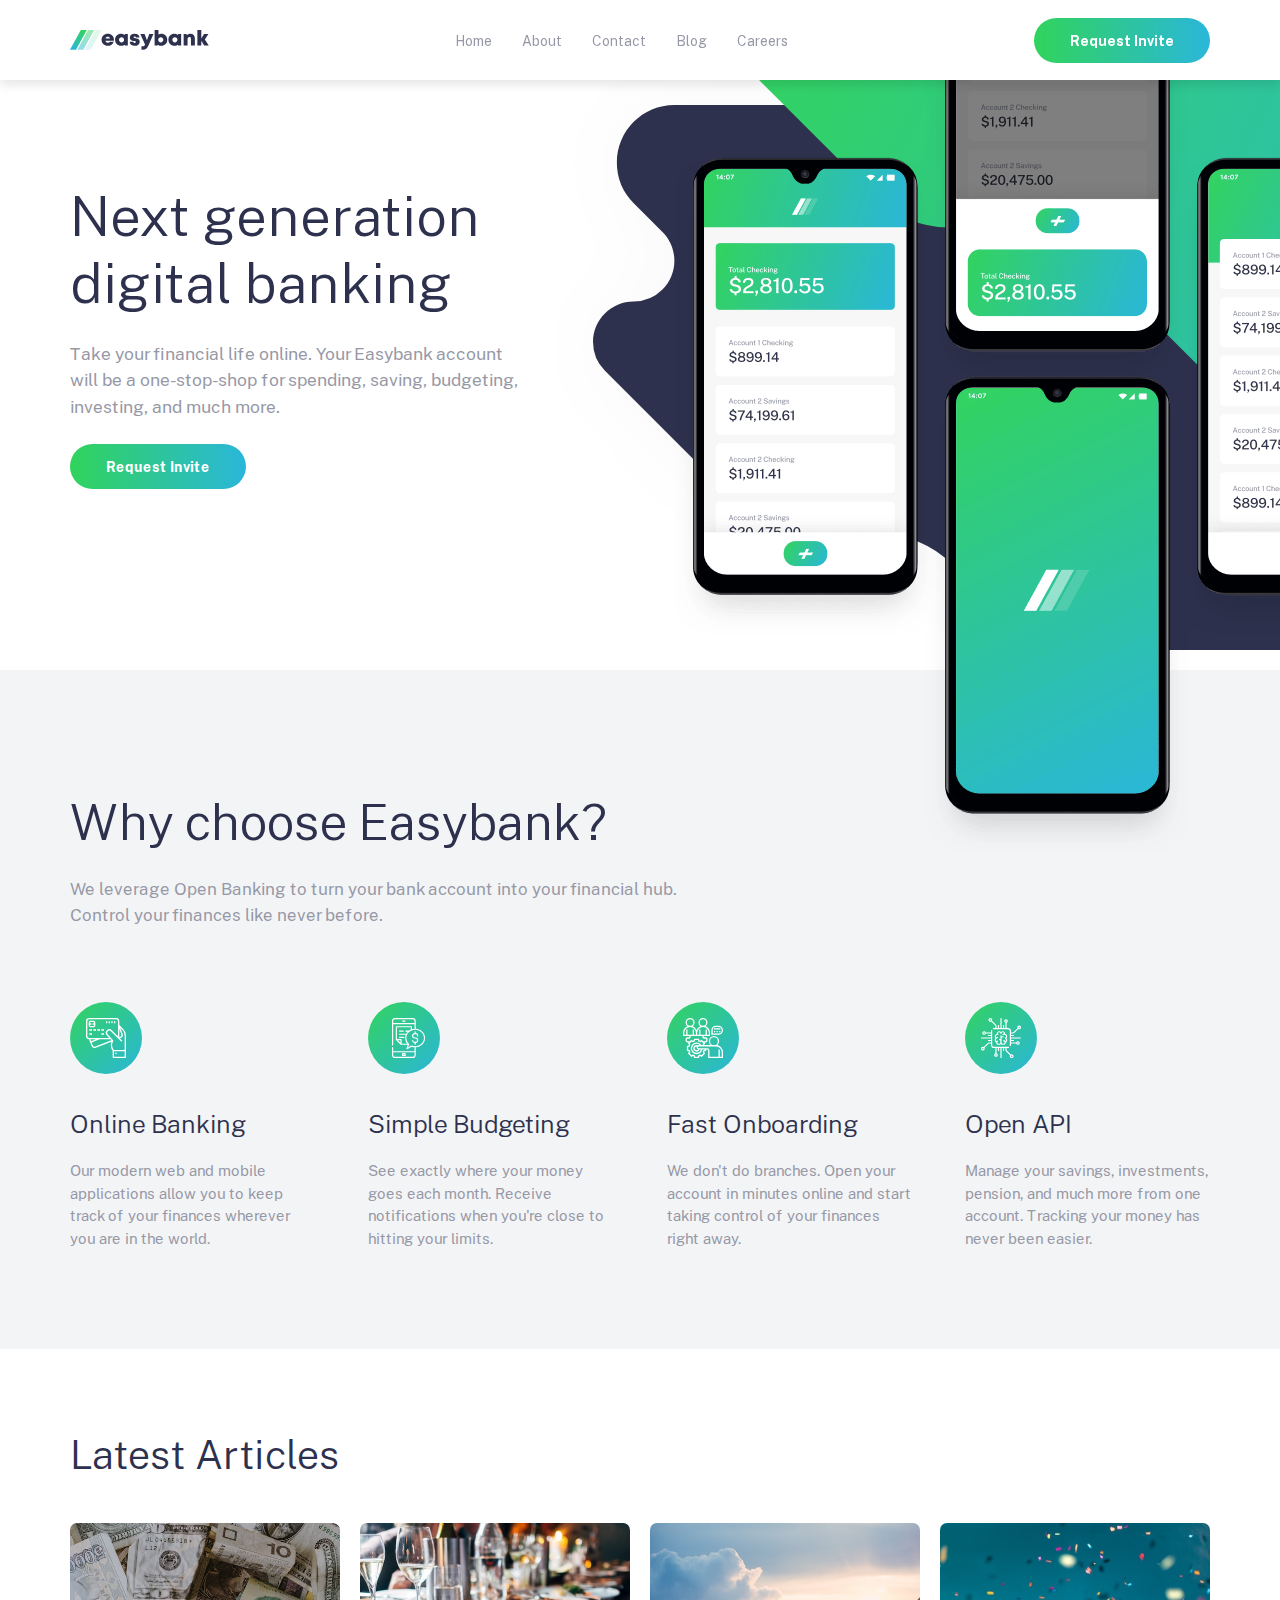
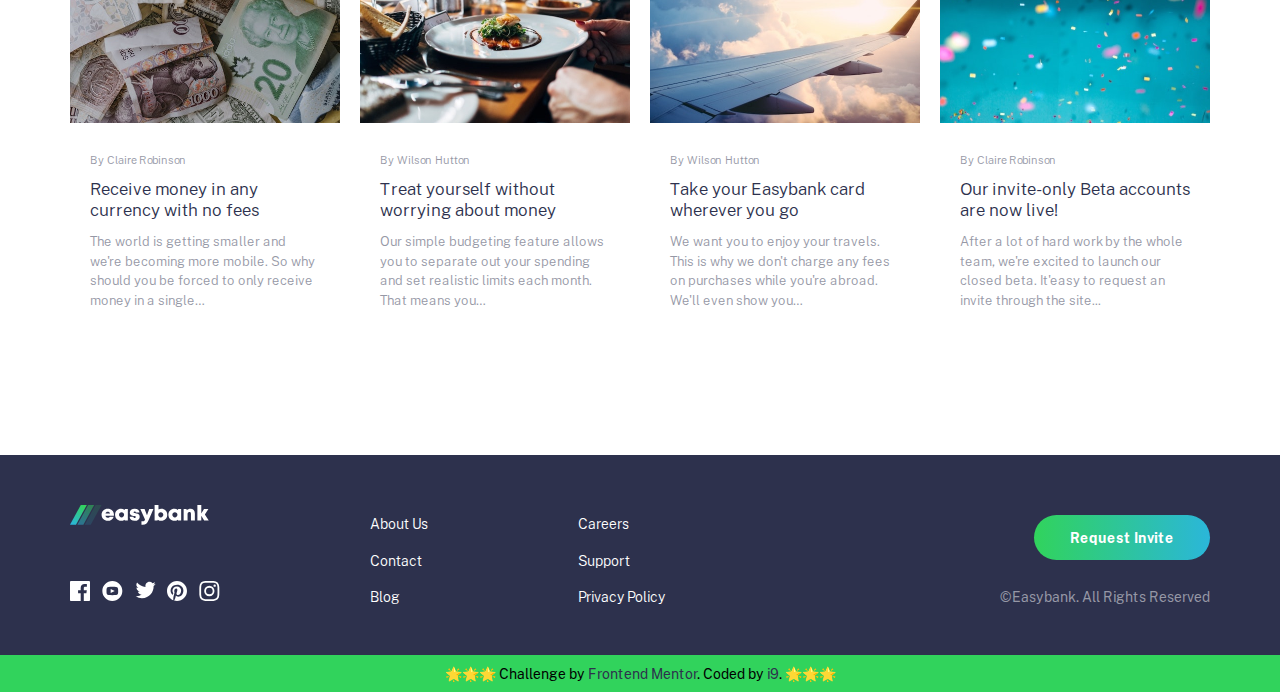
<file: index.html>
<!DOCTYPE html>
<html lang="en">
  <head>
    <meta charset="UTF-8" />
    <meta name="viewport" content="width=device-width, initial-scale=1.0" />
    <!-- displays site properly based on user's device -->

    <link
      rel="icon"
      type="image/png"
      sizes="32x32"
      href="./images/favicon-32x32.png"
    />

    <title>Easybank landing page</title>

    <link rel="stylesheet" href="./css/global.css" />
    <link rel="stylesheet" href="./css/desktop.css" />
    <link rel="stylesheet" href="./css/tablet.css" />
    <link rel="stylesheet" href="./css/mobile.css" />
  </head>

  <body>
    <header>
      <div class="header-container">
        <div class="logo">
          <img src="./images/logo.svg" alt="logo" />
        </div>
        <nav class="header-nav">
          <a href="#">Home</a>
          <a href="#">About</a>
          <a href="#">Contact</a>
          <a href="#">Blog</a>
          <a href="#">Careers</a>
        </nav>
        <div>
          <button class="cta header-cta">Request Invite</button>
          <button id="mobile-nav-toggle" class="mobile-nav-toggle">
            <img id="nav-open-icon" src="./images/icon-hamburger.svg" alt="" />
            <img id="nav-close-icon" src="./images/icon-close.svg" alt="" />
          </button>
        </div>
      </div>
      <div id="mobile-nav-wrapper" class="mobile-nav-wrapper">
        <nav class="mobile-nav">
          <a href="#">Home</a>
          <a href="#">About</a>
          <a href="#">Contact</a>
          <a href="#">Blog</a>
          <a href="#">Careers</a>
        </nav>
      </div>
    </header>
    <main>
      <section class="hero-wrapper">
        <div class="hero-container">
          <div class="hero-content">
            <p class="hero-hd-text">Next generation digital banking</p>
            <p class="hero-info-text">
              Take your financial life online. Your Easybank account will be a
              one-stop-shop for spending, saving, budgeting, investing, and much
              more.
            </p>
            <button class="cta hero-cta">Request Invite</button>
          </div>
          <div class="hero-mock">
            <img class="hero-img" src="./images/image-mockups.png" alt="">
          </div>
        </div>
      </section>

      <section class="services-wrapper">
        <div class="services-container">
          <div class="services-intro">
            <p class="services-intro-hd">Why choose Easybank?</p>
            <p class="services-intro-info">
              We leverage Open Banking to turn your bank account into your
              financial hub. Control your finances like never before.
            </p>
          </div>
          <div class="services-cards-group">
            <div class="service-card">
              <div class="service-icon">
                <img src="./images/icon-online.svg" alt="Online Banking" />
              </div>
              <p class="service-title">Online Banking</p>
              <p class="service-info">
                Our modern web and mobile applications allow you to keep track
                of your finances wherever you are in the world.
              </p>
            </div>
            <div class="service-card">
              <div class="service-icon">
                <img src="./images/icon-budgeting.svg" alt="Simple Budgeting" />
              </div>
              <p class="service-title">Simple Budgeting</p>
              <p class="service-info">
                See exactly where your money goes each month. Receive
                notifications when you&apos;re close to hitting your limits.
              </p>
            </div>
            <div class="service-card">
              <div class="service-icon">
                <img src="./images/icon-onboarding.svg" alt="Fast Onboarding" />
              </div>
              <p class="service-title">Fast Onboarding</p>
              <p class="service-info">
                We don&apos;t do branches. Open your account in minutes online
                and start taking control of your finances right away.
              </p>
            </div>
            <div class="service-card">
              <div class="service-icon">
                <img src="./images/icon-api.svg" alt="Open API" />
              </div>
              <p class="service-title">Open API</p>
              <p class="service-info">
                Manage your savings, investments, pension, and much more from
                one account. Tracking your money has never been easier.
              </p>
            </div>
          </div>
        </div>
      </section>

      <section class="articles-section-wrapper">
        <div class="articles-section-container">
          <p class="articles-section-title">Latest Articles</p>

          <div class="articles-cards-group">
            <div class="article-card">
              <div class="article-card-cover-image">
                <img src="./images/image-currency.jpg" alt="" />
              </div>
              <div class="article-card-content">
                <p class="article-author">By Claire Robinson</p>
                <a href="#" class="article-title">
                  Receive money in any currency with no fees
                </a>
                <p class="article-intro">
                  The world is getting smaller and we&apos;re becoming more
                  mobile. So why should you be forced to only receive money in a
                  single…
                </p>
              </div>
            </div>

            <div class="article-card">
              <div class="article-card-cover-image">
                <img src="./images/image-restaurant.jpg" alt="" />
              </div>
              <div class="article-card-content">
                <p class="article-author">By Wilson Hutton</p>
                <a href="#" class="article-title">
                  Treat yourself without worrying about money
                </a>
                <p class="article-intro">
                  Our simple budgeting feature allows you to separate out your
                  spending and set realistic limits each month. That means you…
                </p>
              </div>
            </div>

            <div class="article-card">
              <div class="article-card-cover-image">
                <img src="./images/image-plane.jpg" alt="" />
              </div>
              <div class="article-card-content">
                <p class="article-author">By Wilson Hutton</p>
                <a href="#" class="article-title">
                  Take your Easybank card wherever you go
                </a>
                <p class="article-intro">
                  We want you to enjoy your travels. This is why we don&apos;t
                  charge any fees on purchases while you&apos;re abroad.
                  We&apos;ll even show you…
                </p>
              </div>
            </div>

            <div class="article-card">
              <div class="article-card-cover-image">
                <img src="./images/image-confetti.jpg" alt="" />
              </div>
              <div class="article-card-content">
                <p class="article-author">By Claire Robinson</p>
                <a href="#" class="article-title">
                  Our invite-only Beta accounts are now live!
                </a>
                <p class="article-intro">
                  After a lot of hard work by the whole team, we&apos;re excited
                  to launch our closed beta. It&apos;easy to request an invite
                  through the site...
                </p>
              </div>
            </div>
          </div>
        </div>
      </section>
    </main>

    <footer>
      <div class="footer-container">
        <div class="logo-and-socials">
          <div class="footer-logo">
            <img src="./images/logo-white.svg" alt="logo" />
          </div>
          <div class="socials">
            <a class="facebook" href="#">
              <svg xmlns="http://www.w3.org/2000/svg" width="20" height="20"><path fill="#FFF" d="M18.896 0H1.104C.494 0 0 .494 0 1.104v17.793C0 19.506.494 20 1.104 20h9.58v-7.745H8.076V9.237h2.606V7.01c0-2.583 1.578-3.99 3.883-3.99 1.104 0 2.052.082 2.329.119v2.7h-1.598c-1.254 0-1.496.597-1.496 1.47v1.928h2.989l-.39 3.018h-2.6V20h5.098c.608 0 1.102-.494 1.102-1.104V1.104C20 .494 19.506 0 18.896 0z"/></svg>
            </a>
            <a class="youtube" href="#">
              <svg xmlns="http://www.w3.org/2000/svg" width="21" height="20"><path fill="#FFF" d="M10.333 0c-5.522 0-10 4.478-10 10 0 5.523 4.478 10 10 10 5.523 0 10-4.477 10-10 0-5.522-4.477-10-10-10zm3.701 14.077c-1.752.12-5.653.12-7.402 0C4.735 13.947 4.514 13.018 4.5 10c.014-3.024.237-3.947 2.132-4.077 1.749-.12 5.651-.12 7.402 0 1.898.13 2.118 1.059 2.133 4.077-.015 3.024-.238 3.947-2.133 4.077zM8.667 8.048l4.097 1.949-4.097 1.955V8.048z"/></svg>
            </a>
            <a class="twitter" href="#">
              <svg xmlns="http://www.w3.org/2000/svg" width="21" height="18"><path fill="#FFF" d="M20.667 2.797a8.192 8.192 0 01-2.357.646 4.11 4.11 0 001.804-2.27 8.22 8.22 0 01-2.606.996A4.096 4.096 0 0014.513.873c-2.649 0-4.595 2.472-3.997 5.038a11.648 11.648 0 01-8.457-4.287 4.109 4.109 0 001.27 5.478A4.086 4.086 0 011.47 6.59c-.045 1.901 1.317 3.68 3.29 4.075a4.113 4.113 0 01-1.853.07 4.106 4.106 0 003.834 2.85 8.25 8.25 0 01-6.075 1.7 11.616 11.616 0 006.29 1.843c7.618 0 11.922-6.434 11.662-12.205a8.354 8.354 0 002.048-2.124z"/></svg>
            </a>
            <a class="pinterest" href="#">
              <svg xmlns="http://www.w3.org/2000/svg" width="20" height="20"><path fill="#FFF" d="M10 0C4.478 0 0 4.477 0 10c0 4.237 2.636 7.855 6.356 9.312-.088-.791-.167-2.005.035-2.868.182-.78 1.172-4.97 1.172-4.97s-.299-.6-.299-1.486c0-1.39.806-2.428 1.81-2.428.852 0 1.264.64 1.264 1.408 0 .858-.545 2.14-.828 3.33-.236.995.5 1.807 1.48 1.807 1.778 0 3.144-1.874 3.144-4.58 0-2.393-1.72-4.068-4.177-4.068-2.845 0-4.515 2.135-4.515 4.34 0 .859.331 1.781.745 2.281a.3.3 0 01.069.288l-.278 1.133c-.044.183-.145.223-.335.134-1.249-.581-2.03-2.407-2.03-3.874 0-3.154 2.292-6.052 6.608-6.052 3.469 0 6.165 2.473 6.165 5.776 0 3.447-2.173 6.22-5.19 6.22-1.013 0-1.965-.525-2.291-1.148l-.623 2.378c-.226.869-.835 1.958-1.244 2.621.937.29 1.931.446 2.962.446 5.522 0 10-4.477 10-10S15.522 0 10 0z"/></svg>
            </a>
            <a class="instagram" href="#">
              <svg xmlns="http://www.w3.org/2000/svg" width="21" height="20"><path fill="#FFF" d="M10.333 1.802c2.67 0 2.987.01 4.042.059 2.71.123 3.976 1.409 4.1 4.099.048 1.054.057 1.37.057 4.04 0 2.672-.01 2.988-.058 4.042-.124 2.687-1.386 3.975-4.099 4.099-1.055.048-1.37.058-4.042.058-2.67 0-2.986-.01-4.04-.058-2.717-.124-3.976-1.416-4.1-4.1-.048-1.054-.058-1.37-.058-4.041 0-2.67.01-2.986.058-4.04.124-2.69 1.387-3.977 4.1-4.1 1.054-.048 1.37-.058 4.04-.058zm0-1.802C7.618 0 7.278.012 6.211.06 2.579.227.56 2.242.394 5.877.345 6.944.334 7.284.334 10s.011 3.057.06 4.123c.166 3.632 2.181 5.65 5.816 5.817 1.068.048 1.408.06 4.123.06 2.716 0 3.057-.012 4.124-.06 3.628-.167 5.651-2.182 5.816-5.817.049-1.066.06-1.407.06-4.123s-.011-3.056-.06-4.122C20.11 2.249 18.093.228 14.458.06 13.39.01 13.049 0 10.333 0zm0 4.865a5.135 5.135 0 100 10.27 5.135 5.135 0 000-10.27zm0 8.468a3.333 3.333 0 110-6.666 3.333 3.333 0 010 6.666zm5.339-9.87a1.2 1.2 0 10-.001 2.4 1.2 1.2 0 000-2.4z"/></svg>
            </a>
          </div>
        </div>
        <div class="footer-navs">
          <nav class="footer-nav">
            <a href="#">About Us</a>
            <a href="#">Contact</a>
            <a href="#">Blog</a>
          </nav>
          <nav class="footer-nav">
            <a href="#">Careers</a>
            <a href="#">Support</a>
            <a href="#">Privacy Policy</a>
          </nav>
        </div>
        <div class="cta-and-rights">
          <button class="cta footer-cta">Request Invite</button>
          <p class="copyright">&copy;Easybank. All Rights Reserved</p>
        </div>
      </div>
      <div class="attribution">
        🌟🌟🌟 Challenge by
        <a href="https://www.frontendmentor.io?ref=challenge" target="_blank"
          >Frontend Mentor</a
        >. Coded by <a href="#">i9</a>. 🌟🌟🌟
      </div>
    </footer>
    <script src="./js/script.js"></script>
  </body>
</html>
</file>
<file: css/global.css>
@font-face {
  font-family: 'Public Sans';
  src: url(../fonts/PublicSans-Light.woff2) format('woff2');
  font-weight: 300;
  font-style: normal;
}
@font-face {
  font-family: 'Public Sans';
  src: url(../fonts/PublicSans-Regular.woff2) format('woff2');
  font-weight: 400;
  font-style: normal;
}
@font-face {
  font-family: 'Public Sans';
  src: url(../fonts/PublicSans-Bold.woff2) format('woff2');
  font-weight: 700;
  font-style: normal;
}


* {
  margin: 0;
  padding: 0;
  box-sizing: border-box;
  scroll-behavior: smooth;
  text-decoration: none;
  list-style: none;
  font-family: 'Public Sans';
}

:root {
  --bg-color-one: hsl(0, 0%, 100%);
  --text-color-one: hsl(233, 8%, 62%);
  --text-color-two: hsl(233, 26%, 24%);
  --bg-color-two: hsl(220, 16%, 96%);
  --bg-color: hsl(192, 70%, 51%);
  --btn-color: hsl(136, 65%, 51%);
  --p-font: 1.1rem;
  --big-font: 4rem;
  --h3-font: 1.5rem;
  --mgl-px: 25px;
  --sec-maxw: 1200px;
  --dgl-px: 30px;
}

html, body {
  width: 100%;
  height: 100%;
}

a, button {
  cursor: pointer;
  -webkit-tap-highlight-color: transparent;
}

button {
  outline: none;
  border: none;
  display: block;
}
</file>
<file: css/desktop.css>
header {
  width: 100%;
  background: var(--bg-color-one);
  box-shadow: 0px 5px 10px rgba(0, 0, 0, 0.1);
  position: fixed;
  top: 0;
  z-index: 10;
}

.header-container {
  max-width: var(--sec-maxw);
  margin: 0 auto;  
  height: 80px;
  padding: 0 var(--dgl-px);
  display: flex;
  justify-content: space-between;
  align-items: center;
}

.logo {
  max-height: 20px;
}

.header-nav {
  display: flex;
  height: 100%;
}

.header-nav > a {
  display: flex;
  color: var(--text-color-one);
  align-items: center;
  font-size: 14px;
  height: 100%;
  margin: 0 15px;
  position: relative;
}

.header-nav > a:hover {
  color: var(--text-color-two);
}

.header-nav > a::after {
  content: "";
  position: absolute;
  bottom: 0;
  width: 100%;
  height: 4px;
  background: linear-gradient(to right, var(--btn-color), var(--bg-color));
  opacity: 0;
}

.header-nav > a:hover::after {
  opacity: 1;
}

.cta {
  padding: 14px 36px;
  background: linear-gradient(to right, var(--btn-color), var(--bg-color));
  font-weight: 600;
  font-size: 14px;
  color: var(--bg-color-one);
  border-radius: 50px;
}

.cta:hover {
  opacity: 0.7;
}

.mobile-nav-toggle {
  display: none;
}

.mobile-nav-wrapper {
  display: none;
}

main {
  width: 100%;
  overflow: hidden;
}

.hero-wrapper {
  width: 100%;
  background: var(--bg-color-one);
}

.hero-container {
  position: relative;
  max-width: var(--sec-maxw);
  padding: 0 var(--dgl-px);
  margin: 0 auto;
  display: flex;
  align-items: center;
  height: 670px;
}

.hero-content {
  flex: 1;
}

.hero-mock {
  width: 47%;
  z-index: 1;
  margin-bottom: -100px;
}

.hero-container::before {
  content: "";
  width: 100%;
  height: 100%;
  position: absolute;
  top: -3%;
  right: -43%;
  background: center no-repeat url(../images/bg-intro-desktop.svg);
}

.hero-hd-text {
  font-size: 55px;
  font-weight: 300;
  max-width: 500px;
  color: var(--text-color-two);
}

.hero-info-text {
  max-width: 450px;
  font-size: var(--p-font);
  line-height: 1.5;
  color: var(--text-color-one);
  margin: 25px 0;
}

.services-wrapper {
  width: 100%;
  background: var(--bg-color-two);
}

.services-container {
  max-width: var(--sec-maxw);
  padding: 120px var(--dgl-px) 50px;
  margin: 0 auto;
  position: relative;
}

.services-intro-hd {
  font-size: 50px;
  font-weight: 300;
  color: var(--text-color-two);
}

.services-intro-info {
  max-width: 650px;
  font-size: 17px;
  line-height: 1.5;
  color: var(--text-color-one);
  margin: 25px 0;
}

.services-cards-group {
  display: flex;
  padding: 50px 0;
  justify-content: space-between;
  flex-wrap: wrap;
}

.service-card {
  width: 245px;
}

.service-icon {
  margin-bottom: 30px;
}

.service-title {
  font-size: 25px;
  font-weight: 300;
  margin-bottom: 20px;
  color: var(--text-color-two);
}

.service-info {
  font-size: 15px;
  line-height: 1.5;
  color: var(--text-color-one);
}

.articles-section-wrapper {
  width: 100%;
  background: var(--bg-color-one);
  position: relative;
  z-index: 1;
}

.articles-section-container {
  max-width: var(--sec-maxw);
  padding: 80px var(--dgl-px);
  margin: 0 auto;
}

.articles-section-title {
  font-size: 40px;
  font-weight: 300;
  color: var(--text-color-two);
}

.articles-cards-group {
  display: flex;
  padding: 45px 0;
  justify-content: space-between;
  flex-wrap: wrap;
}

.article-card {
  width: 270px;
  border-radius: 7px;
  overflow: hidden;
  cursor: pointer;
}

.article-card-cover-image {
  width: 100%;
  height: 200px;
}

.article-card-cover-image > img {
  width: 100%;
  height: 100%;
  object-fit: cover;
  object-position: center;
}

.article-card-content {
  padding: 30px 20px 20px;
}

.article-author {
  font-size: 11px;
  font-weight: 300;
  color: var(--text-color-one);
}

.article-title {
  display: block;
  font-size: 17px;
  font-weight: 300;
  color: var(--text-color-two);
  margin: 12px 0;
}

.article-card:hover .article-title {
  color: var(--btn-color);
}

.article-intro {
  font-size: 13px;
  font-weight: 300;
  /* max-width: 200px; */
  line-height: 1.5;
  color: var(--text-color-one);
}

footer {
  width: 100%;
  background: var(--text-color-two); 
}

.footer-container {
  max-width: var(--sec-maxw);
  padding: 50px var(--dgl-px);
  margin: 0 auto;
  display: flex;
  justify-content: space-between;
  align-items: end;
}

.logo-and-socials {
  display: flex;
  flex-direction: column;
  justify-content: space-between;
  height: 100px;
  margin-right: 150px;
}

.socials {
  display: flex;
  width: 150px;
  justify-content: space-between;
}

.socials > a:hover path {
  fill: var(--btn-color);
}

.footer-navs {
  display: flex;
  height: 90px;
  flex: 1;
  /* justify-content: space-around; */
}

.footer-nav {
  height: 100%;
  display: flex;
  flex-direction: column;
  justify-content: space-between;
  /* margin: 0 100px; */
}

.footer-nav:first-of-type {
  margin-right: 150px;
}

.footer-nav > a {
  color: var(--bg-color-one);
  font-size: 14px;
  font-weight: 300;
}

.footer-nav > a:hover {
  color: var(--btn-color);
}


.cta-and-rights {
  display: flex;
  flex-direction: column;
  align-items: end;
  height: 90px;
  justify-content: space-between;
}

.copyright {
  color: var(--text-color-one);
  font-size: 14px;
}

.attribution {
  width: 100%;
  background: var(--btn-color);
  text-align: center;
  padding: 10px 0;
  font-size: 14px;
  color: #000;
}

.attribution > a {
  color: var(--text-color-two);
}
</file>
<file: css/tablet.css>
@media screen and (max-width: 768px) {
  .header-container > div:last-child {
    display: none;
  }

  main::after {
    display: none;
  }

  .hero-container {
    width: 100%;
    display: flex;
    align-items: center;
    flex-direction: column-reverse;
    height: auto;
    margin-top: -15%;
    padding-bottom: 100px;
  }

  .hero-container::before {
    top: 0;
    right: 0;
    background: center 15%/contain no-repeat url(../images/bg-intro-mobile.svg);
  }

  .hero-content {
    flex: initial;
    z-index: 1;
    margin-top: 20px;
  }
  
  .hero-mock {
    width: 100%; 
    display: flex;
    justify-content: center;
    margin-bottom: 0;
  }

  .hero-img {
    width: 109%;
  }

  .hero-content > p {
    text-align: center;
  }

  .hero-hd-text {
    font-size: 50px;
  }

  .hero-info-text {
    font-size: 17px;
    max-width: 400px;
    margin: 23px auto 30px;
  }

  .hero-cta {
    margin: 0 auto;
  }

  .services-intro {
    display: flex;
    flex-direction: column;
    align-items: center;
  }

  .services-intro-info {
    text-align: center;
  }

  .services-cards-group {
    justify-content: space-around;
  }

  .service-card {
    margin-bottom: 50px;
    display: flex;
    flex-direction: column;
    align-items: center;
  }

  .service-icon {
    margin: 0;
  }

  .service-title {
    margin: 20px 0;
  }

  .service-info {
    text-align: center;
  }

  .articles-section-title {
    text-align: center;
  }

  .articles-cards-group {
    justify-content: space-around;
  }

  .article-card {
    width: 300px;
    margin-bottom: 40px;
  }

  .footer-container {
    padding: 30px 0;
    flex-direction: column;
    align-items: center;
    justify-content: start;
  }

  .logo-and-socials {
    height: auto;
    margin: 0 auto;
    justify-content: start;
    align-items: center;
  }

  .socials {
    margin: 30px 0;
    width: 180px;
  }

  .footer-navs {
    flex: none;
    height: auto;
    display: block;
  }

  .footer-nav {
    height: auto;
    justify-content: start;
    align-items: center;
  }

  .footer-nav > a {
    margin-bottom: 20px;
  }

  .footer-nav:first-of-type {
    margin-right: auto;
  }

  .cta-and-rights {
    margin-top: 10px;
    height: 85px;
    align-items: center;
    justify-content: space-between;
  }
}
</file>
<file: css/mobile.css>
@media screen and (max-width: 576px) {
  header {
    box-shadow: 0px 3px 6px rgba(0, 0, 0, 0.1);
  }

  .header-container > div:last-child {
    display: block;
  }

  .header-container {
    max-width: none;
    margin: 0;
    padding: 0 var(--mgl-px);
    height: 65px;
  }

  .header-nav,
  .header-cta {
    display: none;
  }

  .mobile-nav-toggle {
    display: block;
  }

  #nav-close-icon {
    display: none;
  }

  .mobile-nav-wrapper {
    /* display: block; */
    position: fixed;
    width: 100%;
    height: 100%;
    background: linear-gradient(to bottom, rgba(0,0,0,.7), transparent);
    top: 65px;
    padding: 20px var(--mgl-px) 0;
  }

  .mobile-nav {
    width: 100%;
    background: var(--bg-color-one);
    display: flex;
    flex-direction: column;
    border-radius: 5px;
    padding: 12px 0;
  }

  .mobile-nav > a {
    width: 100%;
    padding: 12px 0;
    text-align: center;
    color: var(--text-color-two);
    /* font-size: ; */
  }

  .mobile-nav > a:hover {
    color: var(--btn-color);
  }

  .hero-hd-text {
    font-size: 35px;
  }
  
  .hero-info-text {
    font-size: 14px;
    line-height: 1.6;
    max-width: 400px;
    margin: 20px auto 30px;
  }

  .services-intro-hd {
    text-align: center;
    font-size: 40px;
  }

  .service-card {
    width: 350px;
    margin-bottom: 40px;
  }

  .article-card {
    width: 400px;
  }

  .attribution {
    font-size: 12px;
  }
}
</file>
